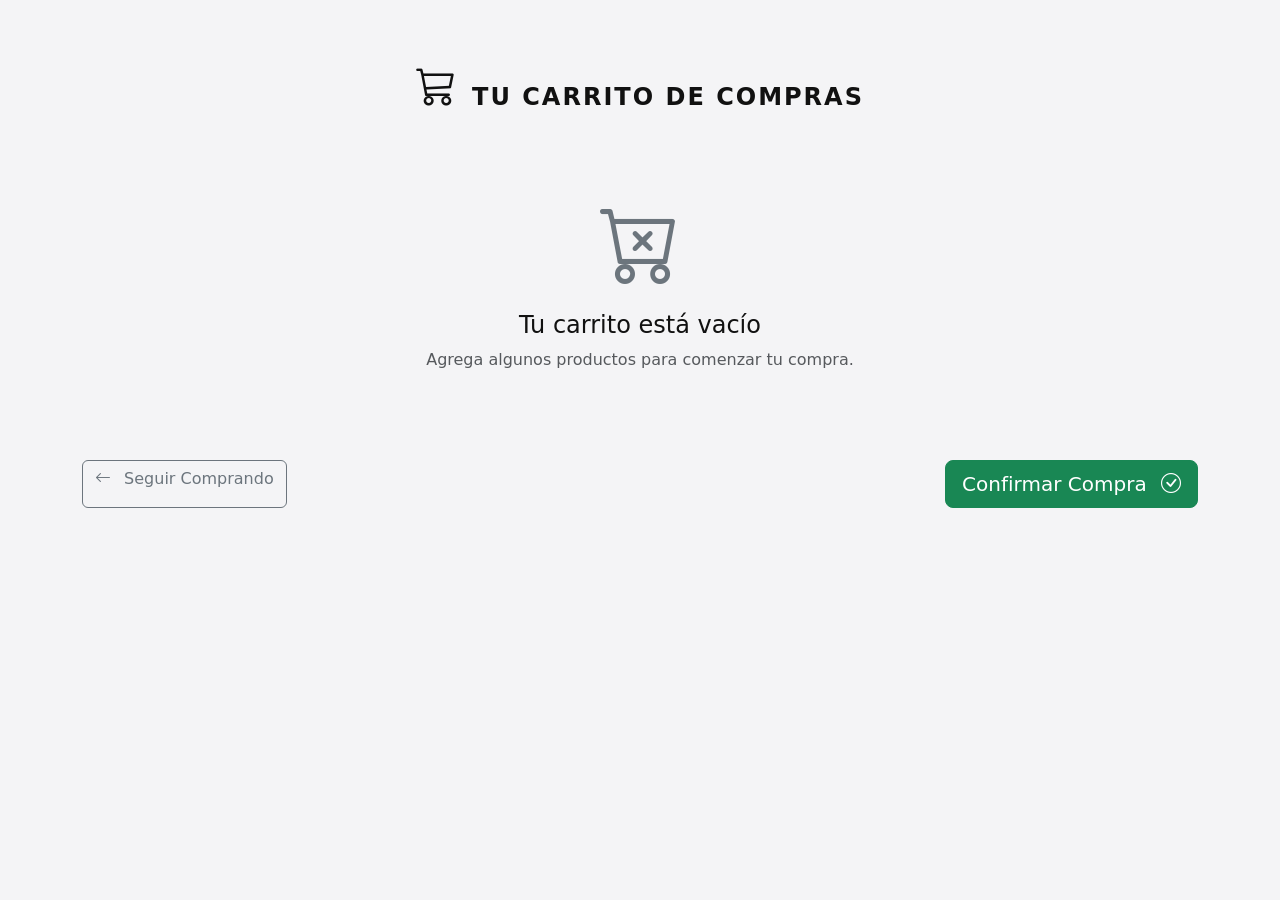
<file: carrito.html>
<!DOCTYPE html>
<html lang="es">
<head>
    <meta charset="UTF-8">
    <meta name="viewport" content="width=device-width, initial-scale=1.0">
    <title>EABMODEL | Carrito</title>

    <link href="https://cdn.jsdelivr.net/npm/bootstrap@5.3.8/dist/css/bootstrap.min.css" rel="stylesheet">
    <link rel="stylesheet" href="https://cdn.jsdelivr.net/npm/bootstrap-icons@1.11.3/font/bootstrap-icons.min.css">
    <link rel="stylesheet" href="style.css">
</head>

<body>

    <main class="container my-5 flex-grow-1">

        <div class="d-flex align-items-center justify-content-center gap-3 mb-4">
            <i class="bi bi-cart3 fs-1"></i>
            <h2 class="m-0">Tu Carrito de Compras</h2>
        </div>

        <div class="table-responsive shadow rounded" id="tabla-carrito">

            <table class="table table-hover align-middle bg-white mb-0">

                <thead class="table-dark">
                    <tr>
                        <th>Producto</th>
                        <th class="text-center">Cantidad</th>
                        <th class="text-end">Precio Unitario</th>
                        <th class="text-end">Subtotal</th>
                        <th class="text-center">Acciones</th>
                    </tr>
                </thead>

                <tbody id="cuerpo-carrito">

                    <tr>
                        <td>
                            <div class="d-flex align-items-center gap-3">
                                <img
                                    src="Imagenes/productos/Buzos/Sweater GNV Andria.png"
                                    alt="Sweater GNV Andria"
                                    class="img-prod">

                                <div>
                                    <h6 class="mb-0">
                                        Sweater GNV Andria
                                    </h6>

                                    <small class="text-muted">
                                        Talle: L
                                    </small>
                                </div>
                            </div>
                        </td>

                        <td class="text-center">
                            2
                        </td>

                        <td class="text-end">
                            $55.000
                        </td>

                        <td class="text-end fw-bold">
                            $110.000
                        </td>

                        <td class="text-center">
                            <button class="btn btn-outline-danger btn-sm">
                                <i class="bi bi-trash"></i>
                            </button>
                        </td>
                    </tr>

                </tbody>

                <tfoot>
                    <tr class="table-light">
                        <td colspan="3" class="text-end fw-bold fs-5">
                            TOTAL:
                        </td>

                        <td
                            colspan="2"
                            class="text-end fw-bold fs-5 text-primary"
                            id="total-carrito">

                            $110.000
                        </td>
                    </tr>
                </tfoot>

            </table>
        </div>

        <div
            id="carrito-vacio"
            class="text-center py-5 d-none">

            <i class="bi bi-cart-x display-1 text-secondary"></i>

            <h4 class="mt-3">
                Tu carrito está vacío
            </h4>

            <p class="text-muted">
                Agrega algunos productos para comenzar tu compra.
            </p>
        </div>

        <div
            class="d-flex flex-column flex-md-row justify-content-between gap-3 mt-4">

            <a
                href="index.html"
                class="btn btn-outline-secondary">

                <i class="bi bi-arrow-left me-2"></i>
                Seguir Comprando
            </a>

            <a
                href="gracias.html"
                class="btn btn-success btn-lg">

                Confirmar Compra
                <i class="bi bi-check-circle ms-2"></i>
            </a>

        </div>

    </main>

    <script src="https://cdn.jsdelivr.net/npm/bootstrap@5.3.8/dist/js/bootstrap.bundle.min.js"></script>
    <script src="script.js"></script>
</body>
</html>
</file>
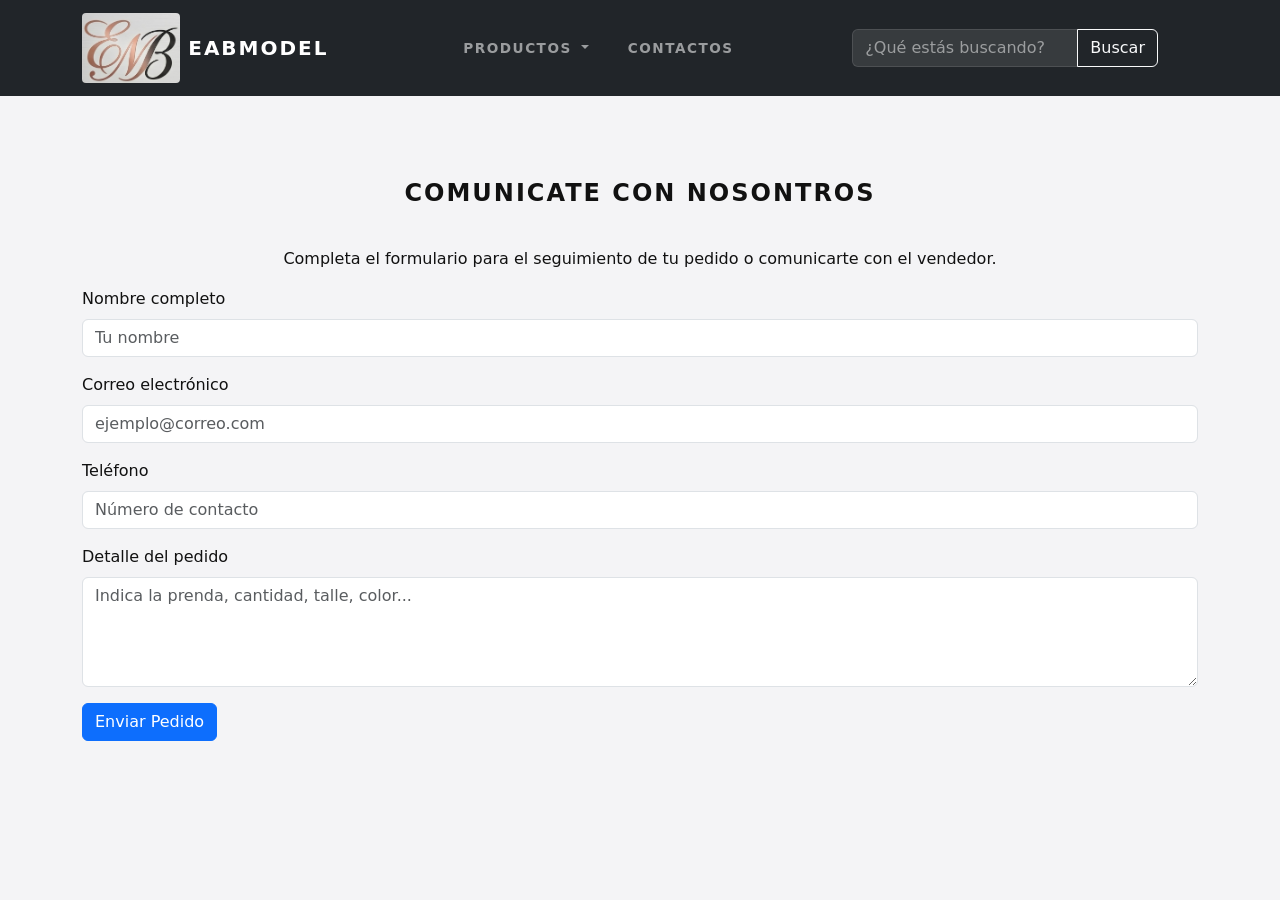
<file: contacto.html>
<!DOCTYPE html>
<html lang="es">
<head>
  <meta charset="UTF-8">
  <meta name="viewport" content="width=device-width, initial-scale=1.0">
  <title>Contacto - EAB Indumentaria</title>
  <link href="https://cdn.jsdelivr.net/npm/bootstrap@5.3.8/dist/css/bootstrap.min.css" rel="stylesheet">
  <link rel="stylesheet" href="style.css">
</head>
<body>
  <!-- Barra de navegación -->
        <nav class="navbar navbar-expand-lg navbar-dark bg-dark">
            <div class="container">
                <a class="navbar-brand d-flex align-items-center gap-2" href="index.html">
                    <img src="Imagenes/Logo_EABMODEL.jpeg" alt="Logo EABMODEL" class="logo-nav">
                    <span class="texto-marca">EABMODEL</span>
                </a>
                
                <button class="navbar-toggler" type="button" data-bs-toggle="collapse" data-bs-target="#navbarTogglerDemo01" aria-controls="navbarTogglerDemo01" aria-expanded="false" aria-label="Toggle navigation">
                    <span class="navbar-toggler-icon"></span>
                </button>
                
                <div class="collapse navbar-collapse" id="navbarTogglerDemo01">
                    <ul class="navbar-nav mx-auto mb-2 mb-lg-0">
                        <li class="nav-item dropdown">
                            <a class="nav-link dropdown-toggle text-uppercase" href="#" role="button" data-bs-toggle="dropdown" aria-expanded="false">
                                Productos
                            </a>
                            <ul class="dropdown-menu dropdown-menu-dark">
                                <li><a class="dropdown-item" href="pantalones.html">Pantalones</a></li>
                                <li><a class="dropdown-item" href="remeras.html">Remeras</a></li>
                                <li><a class="dropdown-item" href="buzos.html">Buzos</a></li>
                            </ul>
                        </li>
                        <li class="nav-item">
                            <a class="nav-link" href="contacto.html">CONTACTOS</a>
                        </li>
                    </ul>
                    
                    <form class="d-flex align-items-center" role="search">
                        <div class="input-group busqueda">
                            <input class="form-control" type="search" placeholder="¿Qué estás buscando?" aria-label="Buscar">
                            <button class="btn btn-outline-light" type="submit">Buscar</button>
                        </div>
    
                        <a href="carrito.html" class="btn btn-outline-light position-relative ms-3 border-0">
                            <i class="bi bi-cart3 fs-4"></i>
                            <span id="icono-contador" class="position-absolute top-0 start-100 translate-middle badge rounded-pill bg-danger d-none">
                            </span>
                        </a>
                    </form>
                </div>
            </div>
        </nav>

  <!-- Contenido principal -->
  <div class="container mt-5">
    <h2 class="text-center mb-4">COMUNICATE CON NOSONTROS</h2>
    <p class="text-center">Completa el formulario para el seguimiento de tu pedido o comunicarte con el vendedor.</p>
    
    <form method="post" action="respuesta.html">
      <div class="mb-3">
        <label for="nombre" class="form-label">Nombre completo</label>
        <input type="text" class="form-control" id="nombre" placeholder="Tu nombre">
      </div>
      <div class="mb-3">
        <label for="email" class="form-label">Correo electrónico</label>
        <input type="email" class="form-control" id="email" placeholder="ejemplo@correo.com">
      </div>
      <div class="mb-3">
        <label for="telefono" class="form-label">Teléfono</label>
        <input type="tel" class="form-control" id="telefono" placeholder="Número de contacto">
      </div>
      <div class="mb-3">
        <label for="pedido" class="form-label">Detalle del pedido</label>
        <textarea class="form-control" id="pedido" rows="4" placeholder="Indica la prenda, cantidad, talle, color..."></textarea>
      </div>
      <button type="submit" class="btn btn-primary">Enviar Pedido</button>
    </form>
  </div>

  <script src="https://cdn.jsdelivr.net/npm/bootstrap@5.3.8/dist/js/bootstrap.bundle.min.js"></script>
  <script src="script.js"></script>
</body>
</html>
</file>
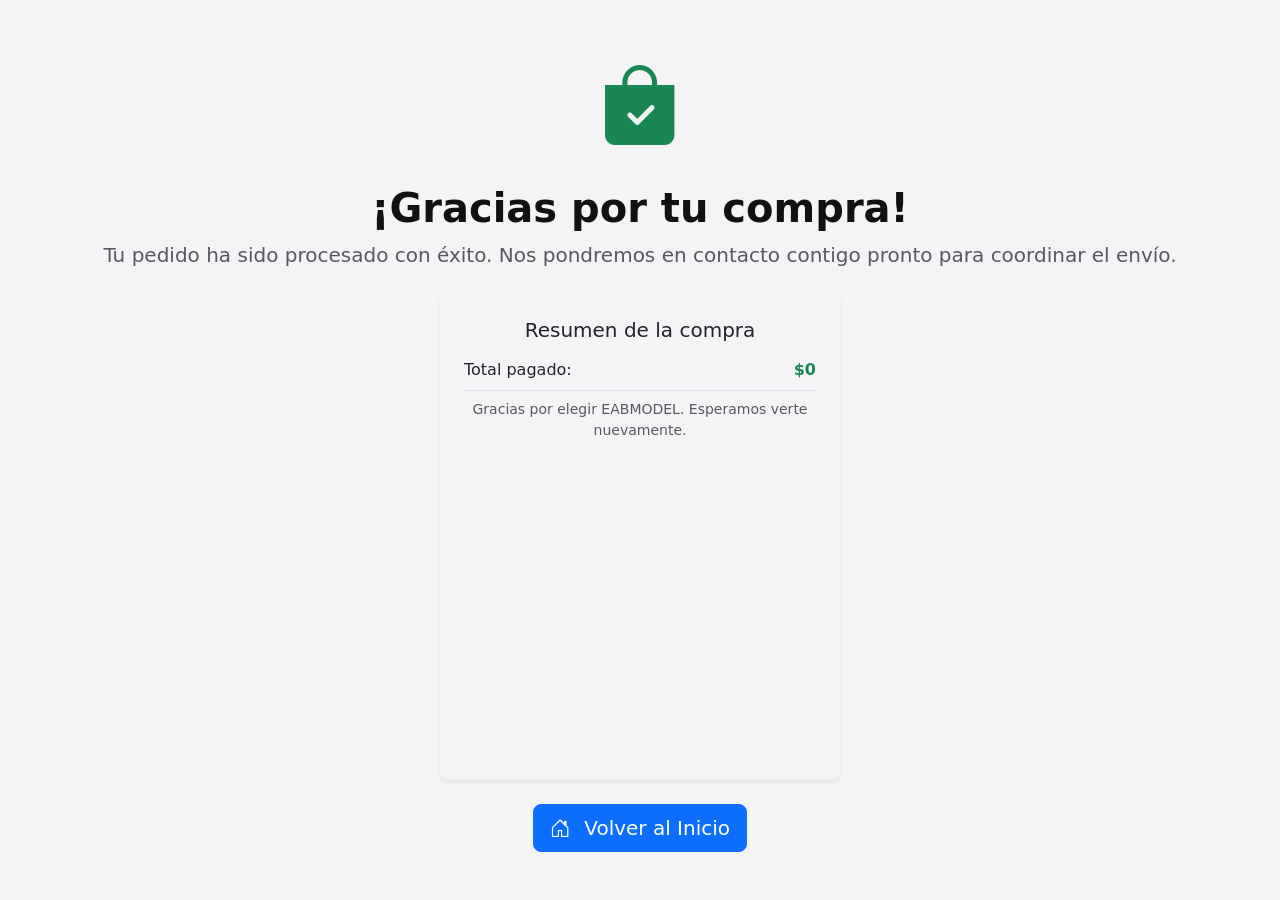
<file: gracias.html>
<!DOCTYPE html>
<html lang="es">
<head>
    <meta charset="UTF-8">
    <meta name="viewport" content="width=device-width, initial-scale=1.0">
    <title>EABMODEL | Compra Exitosa</title>

    <link href="https://cdn.jsdelivr.net/npm/bootstrap@5.3.8/dist/css/bootstrap.min.css" rel="stylesheet">
    <link rel="stylesheet" href="https://cdn.jsdelivr.net/npm/bootstrap-icons@1.11.3/font/bootstrap-icons.min.css">
    <link rel="stylesheet" href="style.css">
</head>

<body>

    <main class="container my-5 flex-grow-1 d-flex flex-column justify-content-center align-items-center text-center">

        <i class="bi bi-bag-check-fill text-success icono-ok"></i>

        <h1 class="mt-3 fw-bold">
            ¡Gracias por tu compra!
        </h1>

        <p class="fs-5 text-muted mb-4">
            Tu pedido ha sido procesado con éxito.
            Nos pondremos en contacto contigo pronto
            para coordinar el envío.
        </p>

        <div class="card shadow-sm p-4 mb-4 border-0 resumen">

            <h5 class="mb-3">
                Resumen de la compra
            </h5>

            <div class="d-flex justify-content-between border-bottom pb-2 mb-2">
                <span>Total pagado:</span>

                <span
                    class="fw-bold text-success"
                    id="total-compra">

                    $0
                </span>
            </div>

            <p class="small text-muted mb-0">
                Gracias por elegir EABMODEL.
                Esperamos verte nuevamente.
            </p>

        </div>

        <a
            href="index.html"
            class="btn btn-primary btn-lg">

            <i class="bi bi-house-door me-2"></i>
            Volver al Inicio

        </a>

    </main>

    <script>
        const total = localStorage.getItem('totalCompra');

        if (total) {
            document.getElementById('total-compra').textContent =
                '$' + Number(total).toLocaleString('es-AR');
        }

        // Vaciar carrito después de la compra
        localStorage.removeItem('carrito');
        localStorage.removeItem('totalCompra');
    </script>

    <script src="https://cdn.jsdelivr.net/npm/bootstrap@5.3.8/dist/js/bootstrap.bundle.min.js"></script>

</body>
</html>
</file>
<file: style.css>
:root {
    --fondo: #f4f4f6;
    --texto: #111111;
    --primario: #0a0a0a;
    --secundario: #6c757d;
    --blanco: #ffffff;
}

body {
    display: flex;
    flex-direction: column;
    min-height: 100vh;
    background-color: var(--fondo);
    color: var(--texto);
}

.logo-nav {
    height: 70px;
    width: auto;
    border-radius: 4px;
}

.texto-marca {
    font-weight: 700;
    letter-spacing: 2px;
    font-size: 1.25rem;
    color: var(--blanco);
}

.navbar-nav .nav-link {
    font-size: 0.85rem;
    font-weight: 600;
    letter-spacing: 1.5px;
    padding: 0.5rem 1.2rem !important;
    transition: color 0.3s ease;
}

.busqueda .form-control {
    background-color: rgba(255, 255, 255, 0.1);
    border: 1px solid rgba(255, 255, 255, 0.2);
    color: var(--blanco);
}

.busqueda .form-control::placeholder {
    color: rgba(255, 255, 255, 0.5);
    font-size: 1rem;
}

.busqueda .form-control:focus {
    background-color: rgba(255, 255, 255, 0.15);
    box-shadow: none;
    border-color: rgba(255, 255, 255, 0.4);
    color: var(--blanco);
}

h2 {
    text-align: center;
    padding: 35px 0 15px;
    font-weight: 700;
    text-transform: uppercase;
    letter-spacing: 2px;
    font-size: 1.5rem;
}

hr {
    border-color: var(--secundario);
    opacity: 0.15;
    margin: 20px 0;
}

.grupo-cards {
    display: flex;
    flex-wrap: wrap;
    justify-content: center;
    gap: 25px;
    padding: 0 20px;
    margin-bottom: 50px;
}

.card {
    flex: 1 1 280px;
    max-width: 320px;
    background-color: var(--blanco);
    border: none !important;
    box-shadow: 0 4px 12px rgba(0, 0, 0, 0.05);
    border-radius: 8px;
    overflow: hidden;
    transition:
        transform 0.3s ease,
        box-shadow 0.3s ease;
}

.card:hover {
    transform: translateY(-5px);
    box-shadow: 0 8px 20px rgba(0, 0, 0, 0.1);
}

.card .btn-primary {
    background-color: var(--primario);
    border-color: var(--primario);
    padding: 8px 24px;
    font-weight: 500;
    text-transform: uppercase;
    font-size: 0.85rem;
    letter-spacing: 1px;
}

.card .btn-primary:hover {
    background-color: #222;
    border-color: #222;
}

.pie {
    margin-top: auto;
    background-color: var(--primario);
    color: var(--blanco);
    padding: 40px 20px 20px;
}

.pie-contenido {
    display: flex;
    flex-wrap: wrap;
    justify-content: space-around;
    align-items: center;
    gap: 40px;
    margin-bottom: 35px;
}

.pie-marca {
    text-align: center;
}

.pie-marca img {
    max-width: 100px;
    border-radius: 6px;
    margin-bottom: 15px;
}

.pie-marca h2 {
    color: var(--blanco);
    font-size: 1.2rem;
    padding: 0;
}

.redes {
    display: flex;
    justify-content: center;
    gap: 20px;
}

.redes img {
    width: 28px;
    height: 28px;
    transition: opacity 0.2s;
}

.redes a:hover img {
    opacity: 0.7;
}

.pie-contacto ul {
    list-style: none;
    padding: 0;
    margin: 0;
    font-size: 0.9rem;
    color: #ccc;
    text-align: center;
}

.pie-contacto li {
    margin-bottom: 10px;
}

.pie > p {
    text-align: center;
    width: 100%;
    padding-top: 20px;
    border-top: 1px solid rgba(255, 255, 255, 0.1);
    font-size: 0.8rem;
    color: #888;
}

.cant {
    width: 70px;
}

.img-prod {
    width: 60px;
    border-radius: 8px;
}

.icono-ok {
    font-size: 5rem;
}

.resumen {
    max-width: 400px;
    width: 100%;
    background-color: var(--fondo);
}

.grupo-cant {
    width: 140px;
}
</file>
